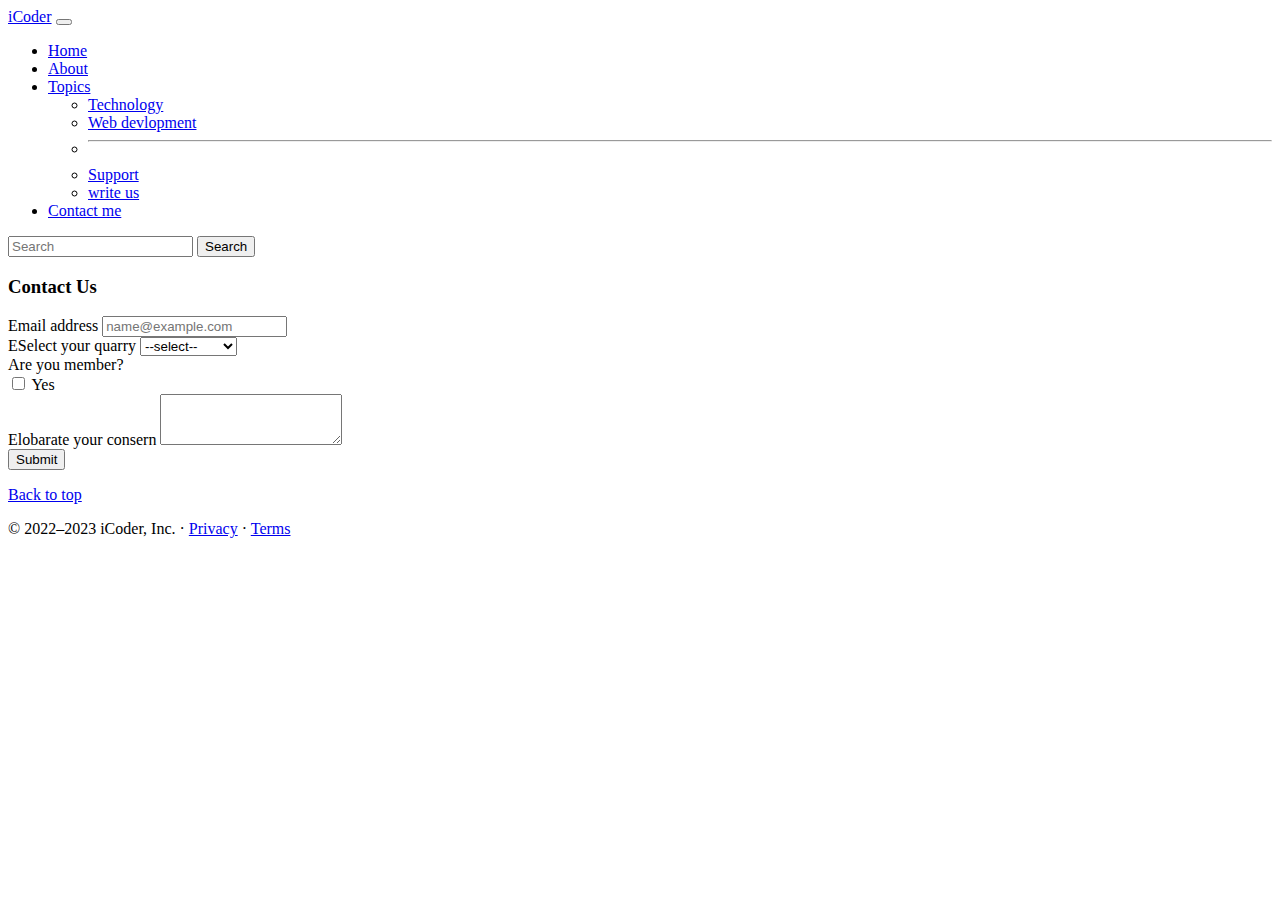
<file: projects/iCoder/contact-1.html>
<!DOCTYPE html>
<html lang="en">

<head>
    <!-- Required meta tags -->
    <meta charset="utf-8" />
    <meta name="viewport" content="width=device-width, initial-scale=1" />

    <!-- Bootstrap CSS -->
    <link href="https://cdn.jsdelivr.net/npm/bootstrap@5.1.3/dist/css/bootstrap.min.css" rel="stylesheet"
        integrity="sha384-1BmE4kWBq78iYhFldvKuhfTAU6auU8tT94WrHftjDbrCEXSU1oBoqyl2QvZ6jIW3" crossorigin="anonymous" />

    <title>Hello, world!</title>
</head>

<body>
    <nav class="navbar navbar-expand-lg navbar-dark bg-dark">
        <div class="container-fluid">
            <a class="navbar-brand" href="#">iCoder</a>
            <button class="navbar-toggler" type="button" data-bs-toggle="collapse"
                data-bs-target="#navbarSupportedContent" aria-controls="navbarSupportedContent" aria-expanded="false"
                aria-label="Toggle navigation">
                <span class="navbar-toggler-icon"></span>
            </button>
            <div class="collapse navbar-collapse" id="navbarSupportedContent">
                <ul class="navbar-nav me-auto mb-2 mb-lg-0">
                    <li class="nav-item">
                        <a class="nav-link " aria-current="page" href="/">Home</a>
                    </li>
                    <li class="nav-item">
                        <a class="nav-link " href="about.html">About</a>
                    </li>

                    <li class="nav-item dropdown">
                        <a class="nav-link dropdown-toggle" href="#" id="navbarDropdown" role="button"
                            data-bs-toggle="dropdown" aria-expanded="false">
                            Topics
                        </a>
                        <ul class="dropdown-menu" aria-labelledby="navbarDropdown">
                            <li><a class="dropdown-item" href="#">Technology</a></li>
                            <li><a class="dropdown-item" href="#">Web devlopment</a></li>
                            <li>
                                <hr class="dropdown-divider" />
                            </li>
                            <li>
                                <a class="dropdown-item" href="#">Support</a>
                            </li>
                            <li>
                                <a class="dropdown-item" href="#">write us</a>
                            </li>
                        </ul>
                    </li>
                    <li class="nav-item">
                        <a class="nav-link active" href="about.html">Contact me</a>
                    </li>
                </ul>
                <form class="d-flex">
                    <input class="form-control me-2" type="search" placeholder="Search" aria-label="Search" />
                    <button class="btn btn-outline-success" type="submit">
                        Search
                    </button>
                </form>
            </div>
        </div>
    </nav>
    <div class="container my-4">
        <h3>Contact Us</h3>
        <form>
            <div class="form-group">
                <label for="exampleFormControlInput1">Email address</label>
                <input type="email" class="form-control" id="exampleFormControlInput1" placeholder="name@example.com">
            </div>
            <div class="form-group">
                <label for="exampleFormControlSelect1">ESelect your quarry</label>
                <select class="form-control" id="exampleFormControlSelect1">
                    
                    <option>--select--</option>
                    <option>Web</option>
                    <option>Tech stacks</option>
                    <option>Technologoy</option>
                    <option>Others</option>
                </select>
            </div>
            <div class="form-group row">
                <div class="col-sm-2">Are you member?</div>
                <div class="col-sm-10">
                    <div class="form-check">
                        <input class="form-check-input" type="checkbox" id="gridCheck1">
                        <label class="form-check-label" for="gridCheck1">
                            Yes
                        </label>
                    </div>
                </div>
            </div>

            <div class="form-group">
                <label for="exampleFormControlTextarea1">Elobarate your consern</label>
                <textarea class="form-control" id="exampleFormControlTextarea1" rows="3"></textarea>
            </div>
            <button class="btn btn-primary">Submit</button>
        </form>


    </div>
    <footer class="container">
        <p class="float-end"><a href="#">Back to top</a></p>
        <p>© 2022–2023 iCoder, Inc. · <a href="#">Privacy</a> · <a href="#">Terms</a></p>
    </footer>
</body>

</html>
</file>
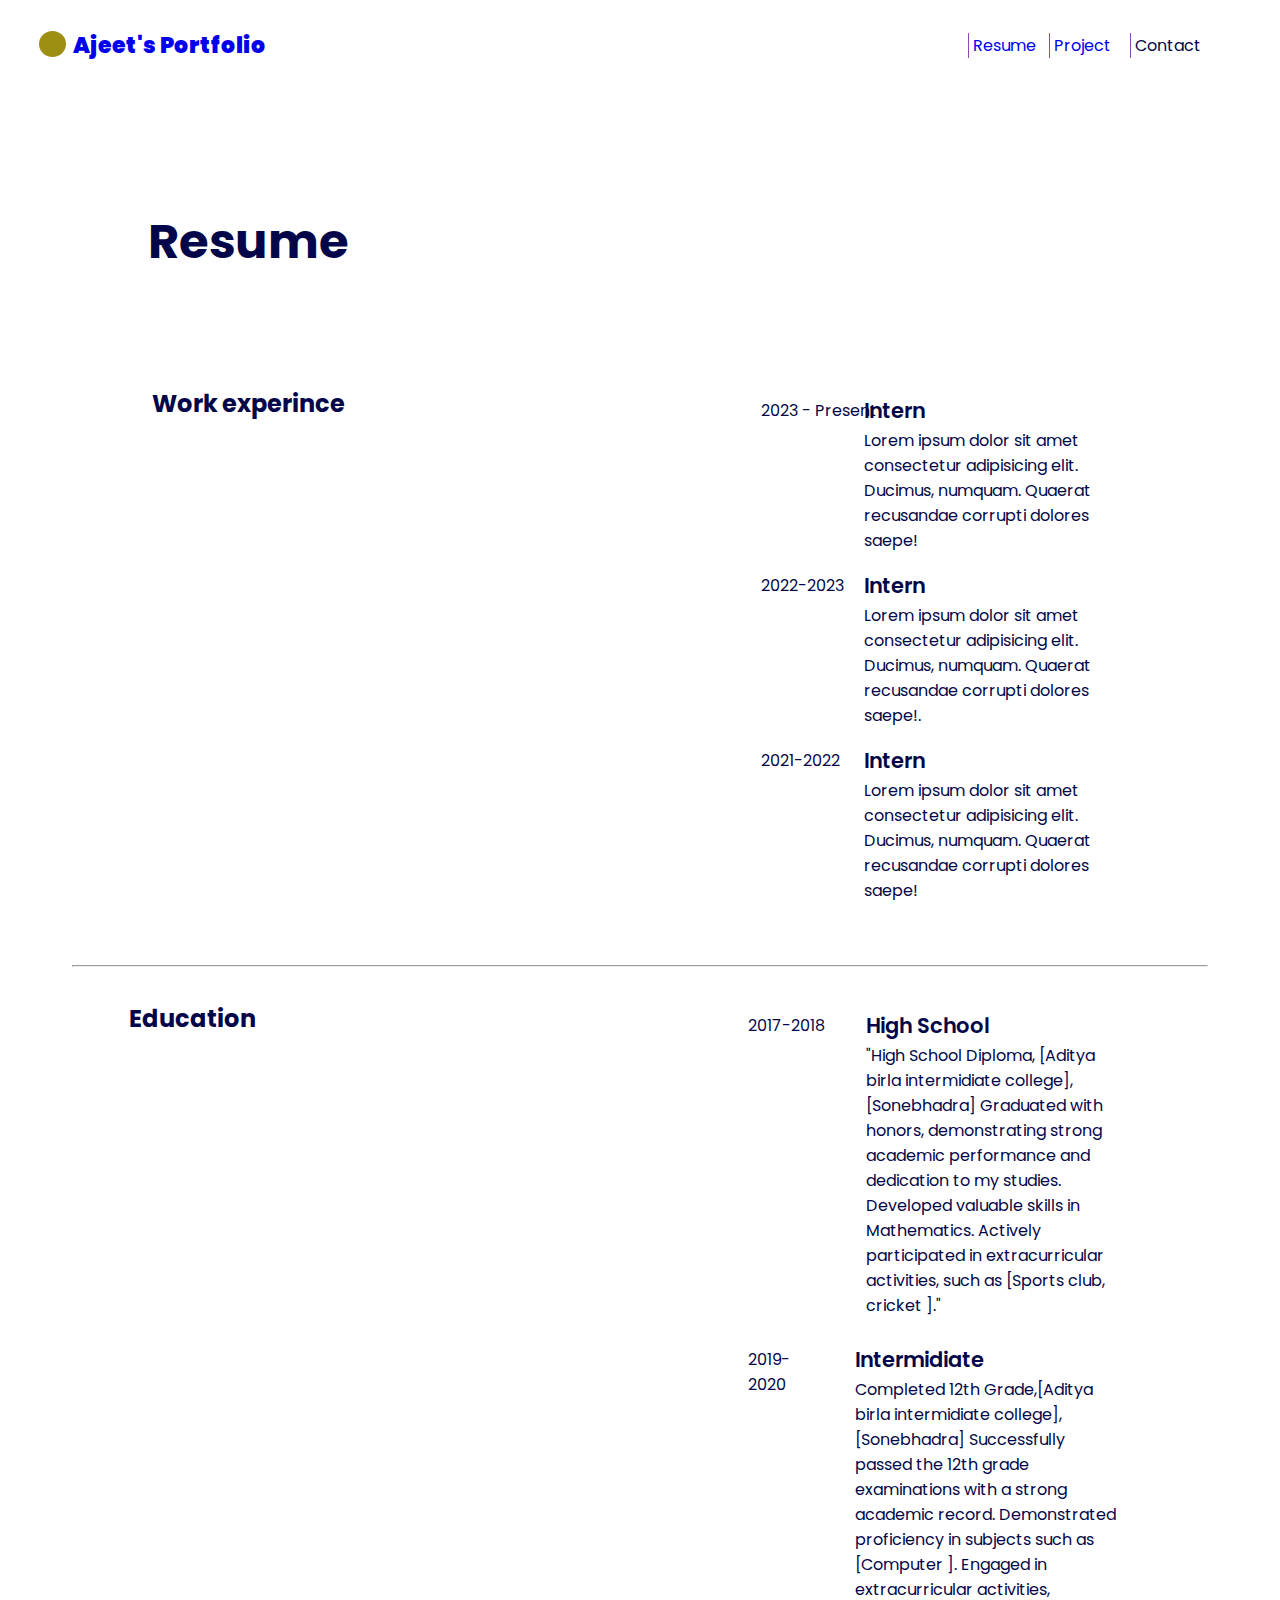
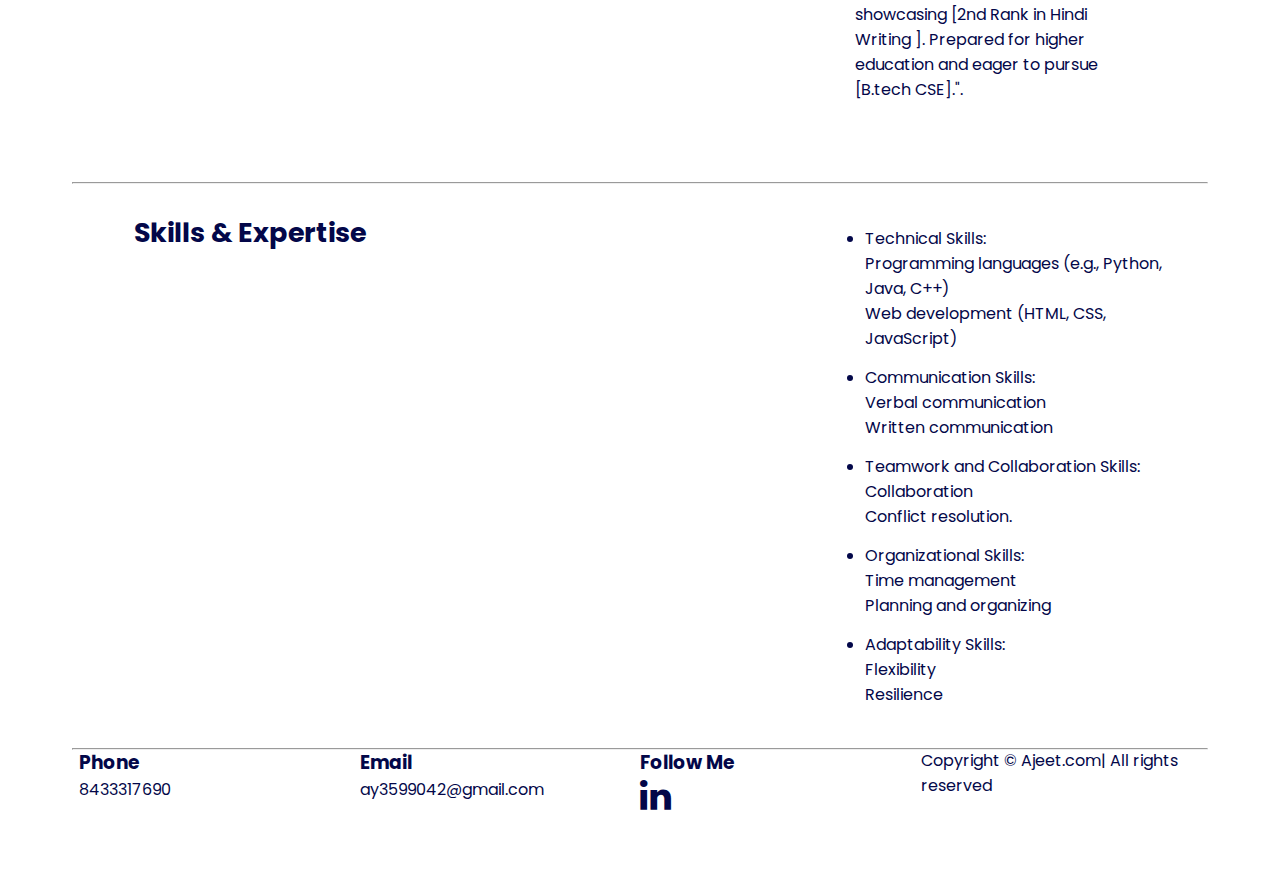
<file: projects/Port/Resume.html>
<!DOCTYPE html>
<html lang="en">

<head>
    <meta charset="UTF-8" />
    <meta http-equiv="X-UA-Compatible" content="IE=edge" />
    <meta name="viewport" content="width=device-width, initial-scale=1.0" />
    <title>Ajeet-Devloper Portfolio</title>
    <link rel="preconnect" href="https://fonts.googleapis.com" />
    <link rel="preconnect" href="https://fonts.gstatic.com" crossorigin />
    <link href="https://fonts.googleapis.com/css2?family=Poppins:ital@1&display=swap" rel="stylesheet" />
    <link rel="preconnect" href="https://fonts.googleapis.com" />
    <link rel="preconnect" href="https://fonts.gstatic.com" crossorigin />
    <link href="https://fonts.googleapis.com/css2?family=Poppins:ital,wght@1,100;1,400&display=swap" rel="stylesheet" />
    <link rel="preconnect" href="https://fonts.googleapis.com" />
    <link rel="preconnect" href="https://fonts.gstatic.com" crossorigin />
    <link href="https://fonts.googleapis.com/css2?family=Poppins:ital,wght@1,100;1,400&display=swap" rel="stylesheet" />
    <link rel="stylesheet" href="https://cdnjs.cloudflare.com/ajax/libs/font-awesome/4.7.0/css/font-awesome.min.css">
    <link rel="stylesheet" href="styles.css">
</head>
<style>
    .res {
        display: inline-flex;
        flex-wrap: wrap;
        margin: 306px -53px;
    }

    .experince {
        display: flex;
        flex-wrap: nowrap;
        justify-content: center;
        margin: 20px 69px;
        margin-bottom: -315px;
    }

    .experince-1 {
        margin-top: 64px;
    }

    .resume {
        margin: 96px 79px;
        margin-right: -103px;
        font-size: xx-large;
    }

    .Work {
        margin-inline-end: 47%;
        margin-left: -41px;
        font-size: 24px;
        margin-top: -30px;
        font-weight: bolder;
    }



    .time {
        display: flex;
        flex-wrap: nowrap;
        margin-top: -27px;
    }

    .pre {
        margin: 4px 576px;
        display: flex;
        width: -webkit-fill-available;
        margin-right: -119px;
        flex-wrap: wrap;
        margin-left: 568px
    }


    .Intern {
        margin: -23px 0px;
        font-size: 21px;
        font-weight: 600;
        margin-top: 0px;
    }


    .p {
        margin: 1px -1px;
        margin-bottom: 4%;
    }

    .para {
        margin-right: 165px;

    }

    body {
        background-color: transparent;
    }

    .Education {
        margin-inline-end: 47%;
        margin-left: 129px;
        font-size: 24px;
        margin-top: -30px;
        font-weight: bolder;
    }

    .pre-1 {
        margin: 4px 576px;
        display: flex;
        width: -webkit-fill-available;
        margin-right: 36px;
        flex-wrap: nowrap;
        margin-left: 748px;
    }

    .skill {}

    .skil-1 {
        margin-left: 134px;
        font-size: 27px;
        margin-top: 5px;
        font-weight: bolder;
    }

    .s-l {
        margin-inline-start: 767px;
    }

    .s-l ul li {
        margin: 41px 98px;
        margin-top: -27px;
    }
</style>

<body>
    <header>

        <nav>
            <div class="port">
                <a href="index.html" style="text-decoration: none;"> <span class="dot"></span></a> <b><a
                        href="index.html" style="text-decoration: none;"> Ajeet's Portfolio</a></b>
            </div>
            <div class="right">
                <ul>

                    <div class="bar">
                        <div class="bar-1"><a href="Resume.html" style="text-decoration: none;">Resume</a></div>
                    </div>
                    <div class="bar">
                        <div class="bar-1"><a href="project.html" style="text-decoration: none;">Project</a></div>
                    </div>
                    <div class="bar">
                        <div class="bar-1"><a href="contact.html" style="text-decoration: none;"></a> Contact</a></div>
                    </div>
                </ul>
            </div>
        </nav>
    </header>
    <main>
        <section class="experince">
            <Div class="resume">
                <h2>Resume</h2>
            </Div>
            <div>
                <div class="res">
                    <div class="Work">
                        Work experince
                    </div>
                    <div class="time">
                        <div class="pre">2023 - Present </div>
                        <div class="p">
                            <div class="Intern">Intern</div>
                            <div class="para">
                                <p>

                                    <br> Lorem ipsum dolor sit amet consectetur adipisicing elit. Ducimus, numquam.
                                    Quaerat recusandae corrupti dolores saepe!
                                </p>
                            </div>
                        </div>
                    </div>
                    <div class="time">
                        <div class="pre">2022-2023 </div>
                        <div class="p">
                            <div class="Intern">Intern</div>
                            <div class="para">
                                <p>

                                    <br>Lorem ipsum dolor sit amet consectetur adipisicing elit. Ducimus, numquam.
                                    Quaerat recusandae corrupti dolores saepe!.
                                </p>
                            </div>
                        </div>
                    </div>
                    <div class="time">
                        <div class="pre">2021-2022 </div>
                        <div class="p">
                            <div class="Intern">Intern</div>
                            <div class="para">
                                <p>

                                    <br> Lorem ipsum dolor sit amet consectetur adipisicing elit. Ducimus, numquam.
                                    Quaerat recusandae corrupti dolores saepe!
                                </p>
                            </div>
                        </div>
                    </div>
                </div>
            </div>
        </section>
        <hr>
        <section class="experince-1">
            <div>
                <div class="Education">
                    Education
                </div>
                <div class="time">
                    <div class="pre-1">2017-2018 </div>
                    <div class="p">
                        <div class="Intern">High School</div>
                        <div class="para">
                            <p>

                                <br>"High School Diploma, [Aditya birla intermidiate college], [Sonebhadra]
                                Graduated with honors, demonstrating strong academic performance and dedication to my
                                studies. Developed valuable skills in Mathematics. Actively
                                participated in extracurricular activities, such as [Sports club, cricket
                                ]."
                            </p>
                        </div>
                    </div>
                </div>
                <div class="time">
                    <div class="pre-1">2019-2020 </div>
                    <div class="p">
                        <div class="Intern">Intermidiate</div>
                        <div class="para">
                            <p>

                                <br> Completed 12th Grade,[Aditya birla intermidiate college], [Sonebhadra]
                                Successfully passed the 12th grade examinations with a strong academic record.
                                Demonstrated proficiency in subjects such as [Computer
                                ]. Engaged in extracurricular activities, showcasing [2nd Rank in Hindi Writing
                                ]. Prepared for higher education and eager
                                to pursue [B.tech CSE].".
                            </p>
                        </div>
                    </div>
                </div>

            </div>
        </section>
        <hr>
        <section class="skill">
            <div>
                <div class="skil-1">
                    Skills
                    & Expertise
                </div>
                <div class="s-l">
                    <ul>
                        <li>Technical Skills:<br>Programming languages (e.g., Python, Java, C++)
                            <br> Web development (HTML, CSS, JavaScript)
                        </li>
                        <li>Communication Skills:<br>
                            Verbal communication
                            <br>
                            Written communication
                        </li>
                        <li>Teamwork and Collaboration Skills:
                            <br>
                            Collaboration
                            <br> Conflict resolution.
                        </li>
                        <li>Organizational Skills:
                            <br>
                            Time management
                            <br> Planning and organizing
                        </li>
                        <li>Adaptability Skills:
                            <br>
                            Flexibility
                            <br> Resilience
                        </li>
                    </ul>
                </div>
            </div>
        </section>
        <hr>

        <footer class="">
            <div class="footer">
                <div class="fisrtfooter">
                    <h3> Phone </h3>
                    8433317690
                </div>
                <div class="second-footer">
                    <ul>
                        <li>
                            <h3> Email </h3>
                            ay3599042@gmail.com
                        </li>

                    </ul>
                </div>
                <div class="third-footer">
                    <ul>
                        <li>
                            <h3> Follow Me </h3>
                            <i class="fa fa-linkedin" style="font-size:36px"></i>
                        </li>

                    </ul>
                </div>
                <div class="fourth-footer">
                    <ul>
                        <li>Copyright &#169 Ajeet.com| All rights reserved</li>

                    </ul>
                </div>
            </div>
        </footer>

        <!-- for animation -->

</body>

</html>
</file>
<file: projects/Port/styles.css>
* {
    margin: 0;
    padding: 0;
}

body {
    background-color: transparent;
    color: rgb(3, 7, 73);
    font-family: "Poppins", sans-serif;
    /* mix-blend-mode: darken; */
}

nav {
    display: flex;
    justify-content: space-around;
    align-items: center;
    height: 90px;
    margin-right: px;
}

nav ul {
    display: flex;
    justify-content: center;
}

nav ul li {
    list-style: none;
    margin: 0 -50px;
}

nav ul li a {
    text-decoration: none;
    color: aliceblue;
}

nav ul li a:hover {
    text-decoration: none;
    color: rgb(0, 109, 204);
    font-size: 1.02rem;
}

.left {
    font-size: 1.5rem;
}

.firstsection {
    display: flex;
    justify-content: space-around;
    margin: 98px 0;
    align-items: center;
}

.firstsection>div {
    width: 40%;
}

.leftSection {
    /* background-color: rgb(218, 20, 224); */
    width: 30px;
    font-size: 3rem;
    /* margin: 30px; 
}

.rightSection {
    /* background-color: rgb(173, 15, 194); */
    width: 30px;
}

.rightSection img {
    /* background-color: rgb(173, 15, 194); */
    width: 80%;
    margin: 50px 0 10px;
}

.port {
    margin-left: -516px;
    font-weight: bolder;
    font-size: 22px;

}

.dot {
    height: 26px;
    width: 27px;
    background-color: #9c8f14;
    border-radius: 100%;
    display: inline-block;
    cursor: pointer;
    margin: -4px 2px;
}

.right {
    margin: 5px -444px;

}

.bar {
    display: flex;

    width: 1px;
    background-color: rgb(138, 76, 179);
    margin: 0 40px;
    cursor: pointer;
}

.bar-1 {
    margin: 0px 5px;
    padding: 0px 0px;
}

.pruple {
    background-color: rgb(199, 199, 131);
}

#element {
    color: brown;
}

.secondsection {
    max-width: 80dvh;
    /* margin: auto; */
    height: 80vh;
}

main hr {
    /* border: 0; */
    background: rgb(248, 13, 189);
    margin: 29px 72px;
    /* margin-top: -336px */
}

.secondsection h1 {
    font-size: 1.9rem;
    margin-left: 100px;
}

.gray-space {
    margin: 100px;
    text-emphasis-color: gray;
}

.box {
    background-color: aliceblue;
    height: 2px;
    width: 80vw;
    margin: 56px 100px;
    display: flex;
}

.secondsection .vertical {
    display: flex;
    height: 93px;
    width: 1px;
    background-color: rgb(138, 76, 179);
    margin: 0 136px;
}

.top-image {

    position: relative;
    top: -28px;
    left: 0px;
    width: 32px;
    max-height: 26px;
}

.vertical-titale {
    position: relative;
    top: 170px;
    left: -26px;
    font-size: 8px;
    width: auto;
    width: 150px;
}

.titale {
    position: relative;
    top: 89px;
    left: -77px;
    font-size: 18px;
    width: 150px;
}

.vertical {
    width: 150px;
}

.footer {
    /* background-color: rgb(69, 50, 87); */
    display: flex;
    justify-content: space-evenly;
    height: 123px;
    padding: 19px 45px;
    margin: -50px 34px;
}

.footer-right {

    text-align: center;
}

.footer>div {
    width: 100%;
}

.btn {
    border-radius: 76px;
    font-size: 23px;
    padding: 19px;
    background-color: cadetblue;
    border: solid;
    color: white;
    cursor: pointer;
    height: 131px;
    width: 133px;
}

.button {
    padding: 9px 1px;
}

#aj {
    border-radius: 283px;
    /* background: url(paper.gif); */
    padding: 20px;
    width: 350px;
    height: 503px;
    width: 405px;
    margin: 69px;
}


#aj-2 {
    border-radius: 220px;
    width: 135px;
}

.footer li {
    list-style-type: none;
}
</file>
